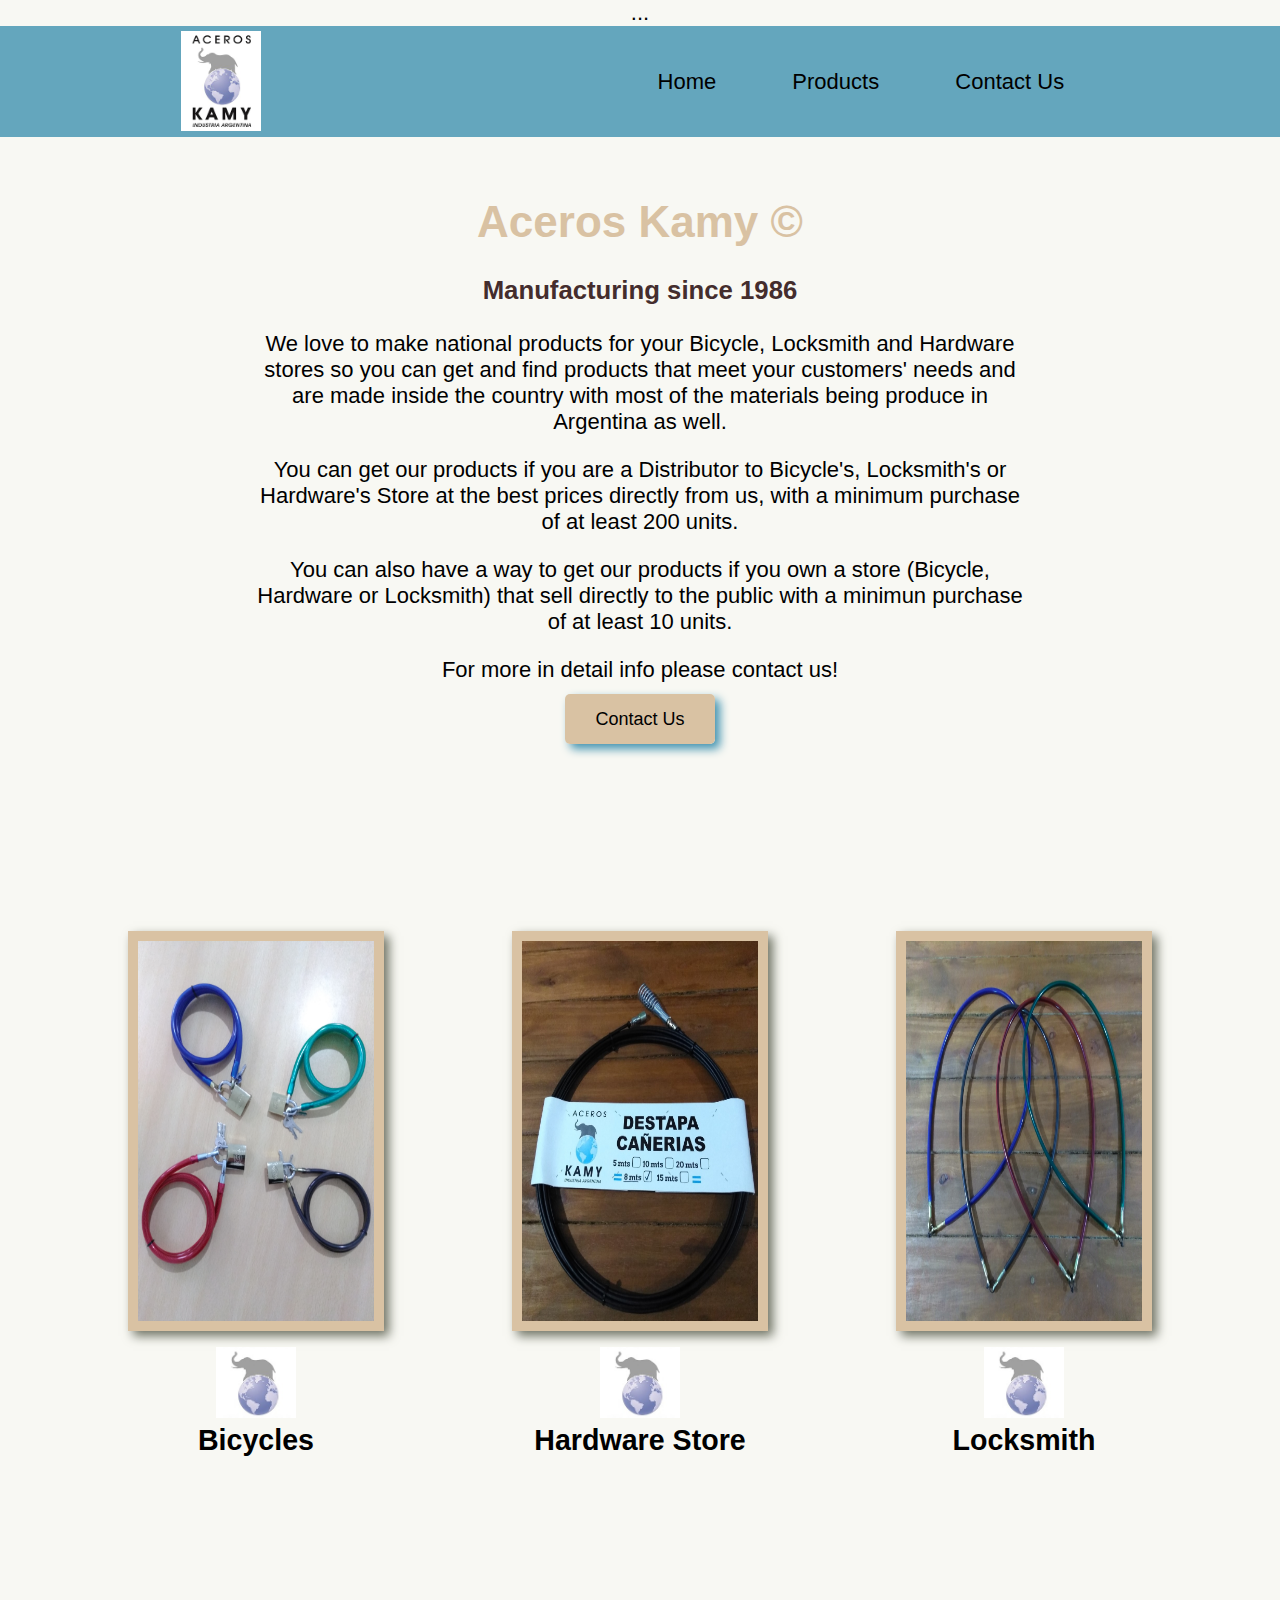
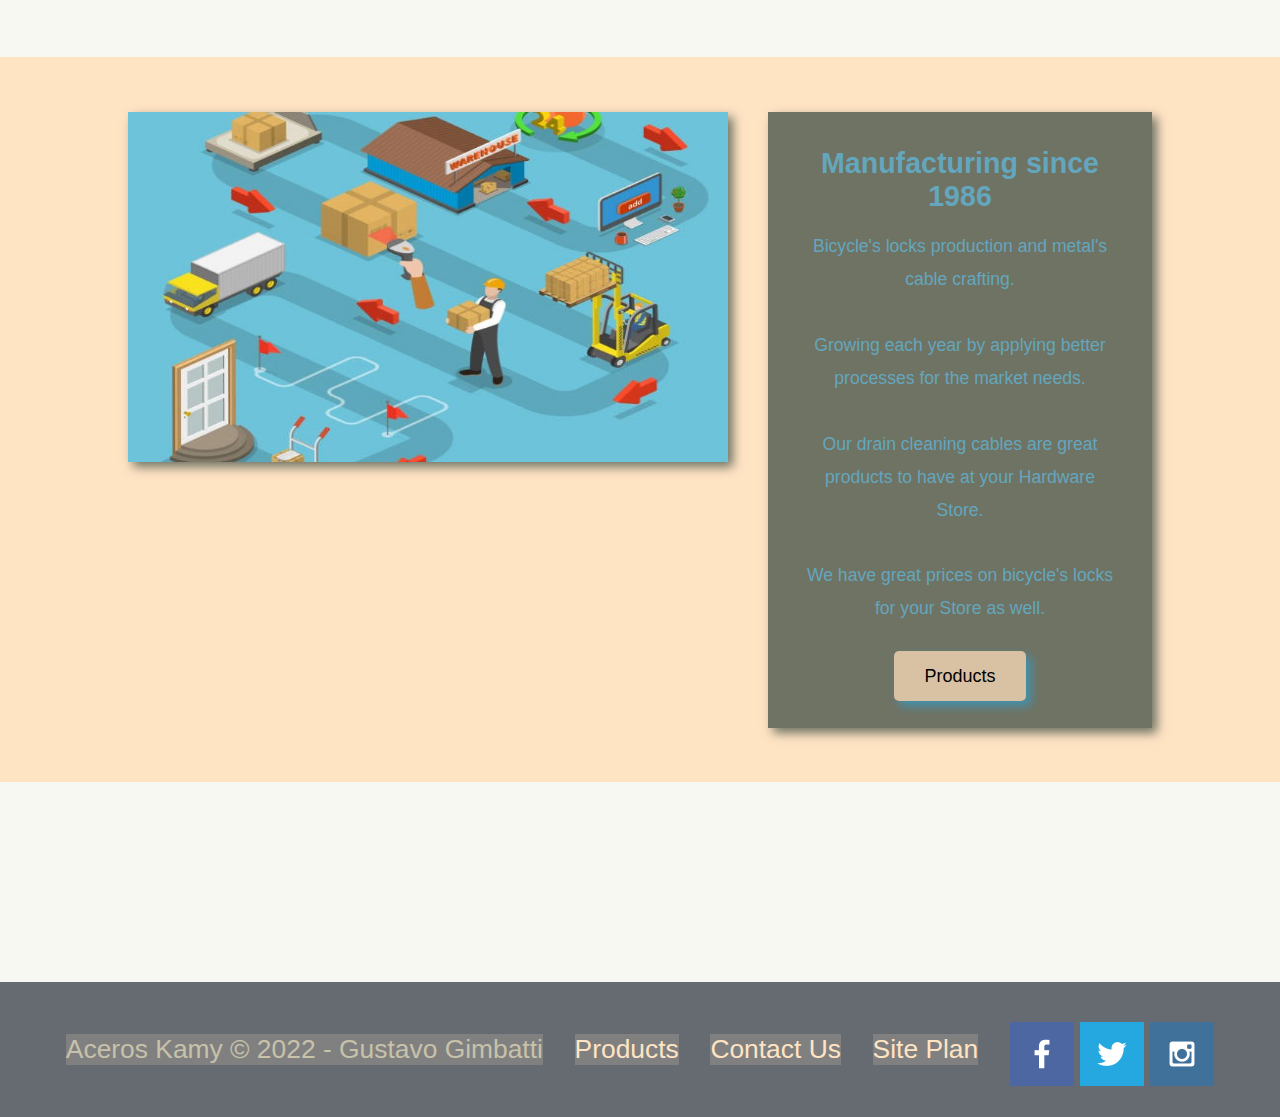
<file: ak/index.html>
<!DOCTYPE html>
<html lang="en">
<head>
    <link type="text/css" rel="stylesheet" href="styles/style.css">
    <meta charset="UTF-8">
    <meta http-equiv="X-UA-Compatible" content="IE=edge">
    <meta name="viewport" content="width=device-width, initial-scale=1.0">
    <title>Aceros Kamy | Bicycles | Hardware Store | Home</title>
</head>
<body>
        <div id="content">
        ...
<header>
        <a id="logo_link" href="index.html">
            <img class="logo" src="images/LogoSmall.jpg" alt="Aceros Kamy Logo">
        </a>
        <nav>
            <a href="index.html">Home</a>
            <a href="products.html">Products</a>
            <a href="contact.html">Contact Us</a>
        </nav>
</header>
<div id="kamy">
        <section id="kamy-msg">
            <h1 class="home-title">Aceros Kamy &copy;</h1>
            <h3>Manufacturing since 1986</h3>
            <p>We love to make national products for your Bicycle, Locksmith and Hardware stores so you can get and find products that meet your customers' needs and are made inside the country with most of the materials being produce in Argentina as well. </p>
            <p>You can get our products if you are a Distributor to Bicycle's, Locksmith's or Hardware's Store at the best prices directly from us, with a minimum purchase of at least 200 units. </p>
            <p>You can also have a way to get our products if you own a store (Bicycle, Hardware or Locksmith) that sell directly to the public with a minimun purchase of at least 10 units. </p>
            <p>For more in detail info please contact us! </p>
            <a class="join" href="contact.html">Contact Us</a>
        </section>
</div>
<main class="home-grid">
    <section class="lingas00-card">
        <img class="card-img" src="images/Lingas00.jpg" alt="bicycles locks">
        <img class="icon" src="images/logoblank.jpg" alt="AK Logo">
        <h2>Bicycles</h2>
    </section>
    <section class="destapa01-card">
        <img class="card-img" src="images/Destapa01.jpg" alt="Destapa image">
        <img class="icon" src="images/logoblank.jpg" alt="AK Logo">
        <h2>Hardware Store</h2>
    </section>
    <section class="lingas-card">
        <img class="card-img" src="images/Lingas.jpg" alt="Lingas image">
        <img class="icon" src="images/logoblank.jpg" alt="AK Logo">
        <h2>Locksmith</h2>
    </section>
    <div id="background"></div>
    <img class="mountains" src="images/Manufacturing01.jpg" alt="Teamwork image">
    <section class="msg">
        <h2>Manufacturing since 1986</h2>
        <p>Bicycle's locks production and metal's cable crafting.</p>
        <p>Growing each year by applying better processes for the market needs.</p>
        <p>Our drain cleaning cables are great products to have at your Hardware Store.</p>
        <p>We have great prices on bicycle's locks for your Store as well.</p>
        <a class="join" href="products.html">Products</a>
    </section>
</main>
<footer>
    <p>Aceros Kamy &copy; 2022 - Gustavo Gimbatti</p>
    <p><a href="products.html">Products</a></p>
    <p><a href="contact.html">Contact Us</a></p>
    <p><a href="site-plan.html">Site Plan</a></p>
    <div class="social">
        <a href="https://facebook.com" target="_blank">
            <img src="images/facebook.png" alt="fb icon" style="width: 64px;height: 64px;">
        </a>
        <a href="https://twitter.com" target="_blank">
            <img src="images/twitter.png" alt="twitter icon" style="width: 64px;height: 64px;">
        </a>
        <a href="https://instagram.com" target="_blank">
            <img src="images/instagram.png" alt="instagram icon" style="width: 64px;height: 64px;">
        </a>
    </div>
</footer>
</div>
</body>
</html>
</file>
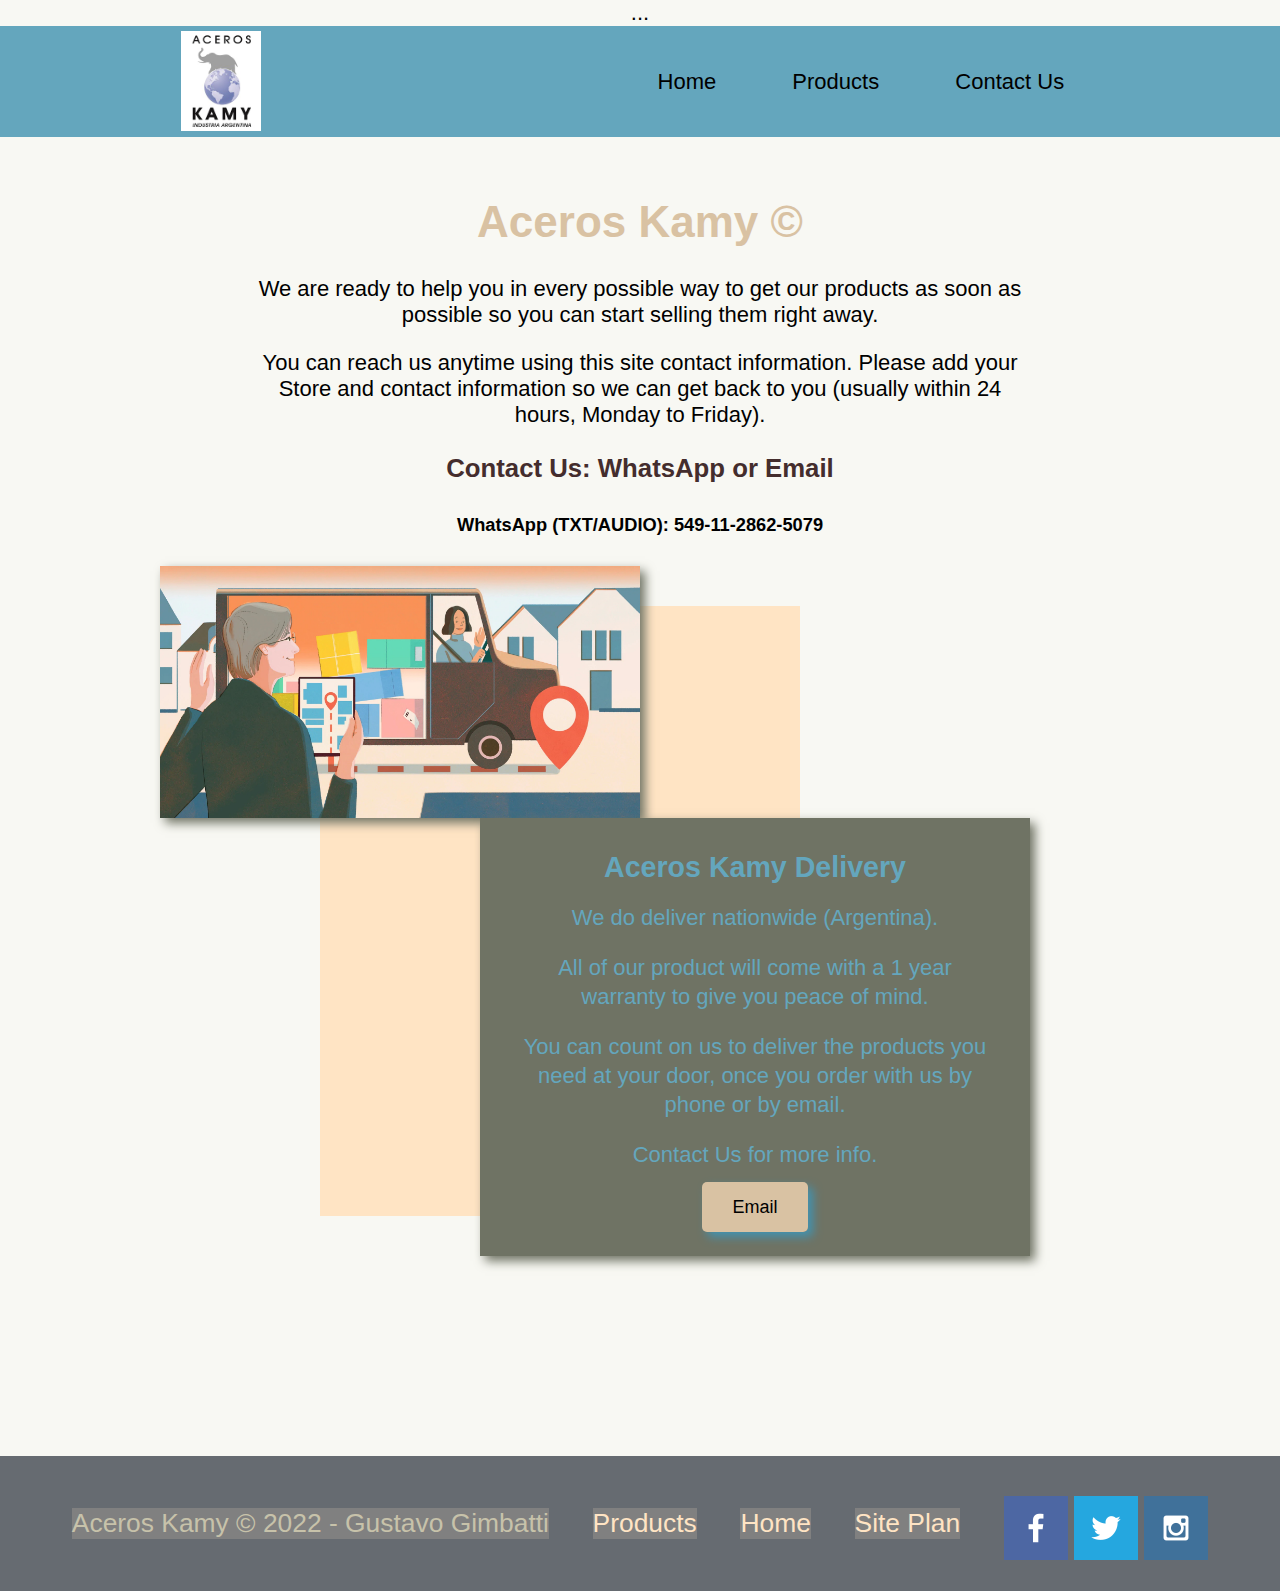
<file: ak/contact.html>
<!DOCTYPE html>
<html lang="en">
<head>
    <link type="text/css" rel="stylesheet" href="styles/style.css">
    <meta charset="UTF-8">
    <meta http-equiv="X-UA-Compatible" content="IE=edge">
    <meta name="viewport" content="width=device-width, initial-scale=1.0">
    <title>Aceros Kamy | Bicycles | Hardware Store | Contact</title>
</head>
<body>
        <div id="content">
        ...
    <header>
        <a id="logo_link" href="index.html">
            <img class="logo" src="images/LogoSmall.jpg" alt="Aceros Kamy Logo">
        </a>
        <nav>
            <a href="index.html">Home</a>
            <a href="products.html">Products</a>
            <a href="contact.html">Contact Us</a>
        </nav>
    </header>
    <div id="kamy">
        <section id="kamy-msg">
            <h1 class="home-title">Aceros Kamy &copy;</h1>
            <p>We are ready to help you in every possible way to get our products as soon as possible so you can start selling them right away. </p>
            <p>You can reach us anytime using this site contact information. Please add your Store and contact information so we can get back to you (usually within 24 hours, Monday to Friday). </p>
            <h3>Contact Us: WhatsApp or Email</h3>
            <h5>WhatsApp (TXT/AUDIO): 549-11-2862-5079</h5>
        </section>
    </div>
    <main class="home-grid2">
        <div id="background2"></div>
        <img class="mountains2" src="images/Delivery00.jpg" alt="Delivery image">
        <section class="msg2">
            <h2>Aceros Kamy Delivery</h2>
            <p>We do deliver nationwide (Argentina).</p>
            <p>All of our product will come with a 1 year warranty to give you peace of mind.</p>
            <p>You can count on us to deliver the products you need at your door, once you order with us by phone or by email.</p>
            <p>Contact Us for more info.</p>
            <a class="join" href="mailto:aceroskamy@gmail.com?">Email</a>
        </section>
    </main>
        </div>
<footer>
    <p>Aceros Kamy &copy; 2022 - Gustavo Gimbatti</p>
    <p><a href="products.html">Products</a></p>
    <p><a href="index.html">Home</a></p>
    <p><a href="site-plan.html">Site Plan</a></p>
    <div class="social">
        <a href="https://facebook.com" target="_blank">
            <img src="images/facebook.png" alt="fb icon" style="width: 64px;height: 64px;">
        </a>
        <a href="https://twitter.com" target="_blank">
            <img src="images/twitter.png" alt="twitter icon" style="width: 64px;height: 64px;">
        </a>
        <a href="https://instagram.com" target="_blank">
            <img src="images/instagram.png" alt="instagram icon" style="width: 64px;height: 64px;">
        </a>
    </div>
</footer>
</body>
</html>
</file>
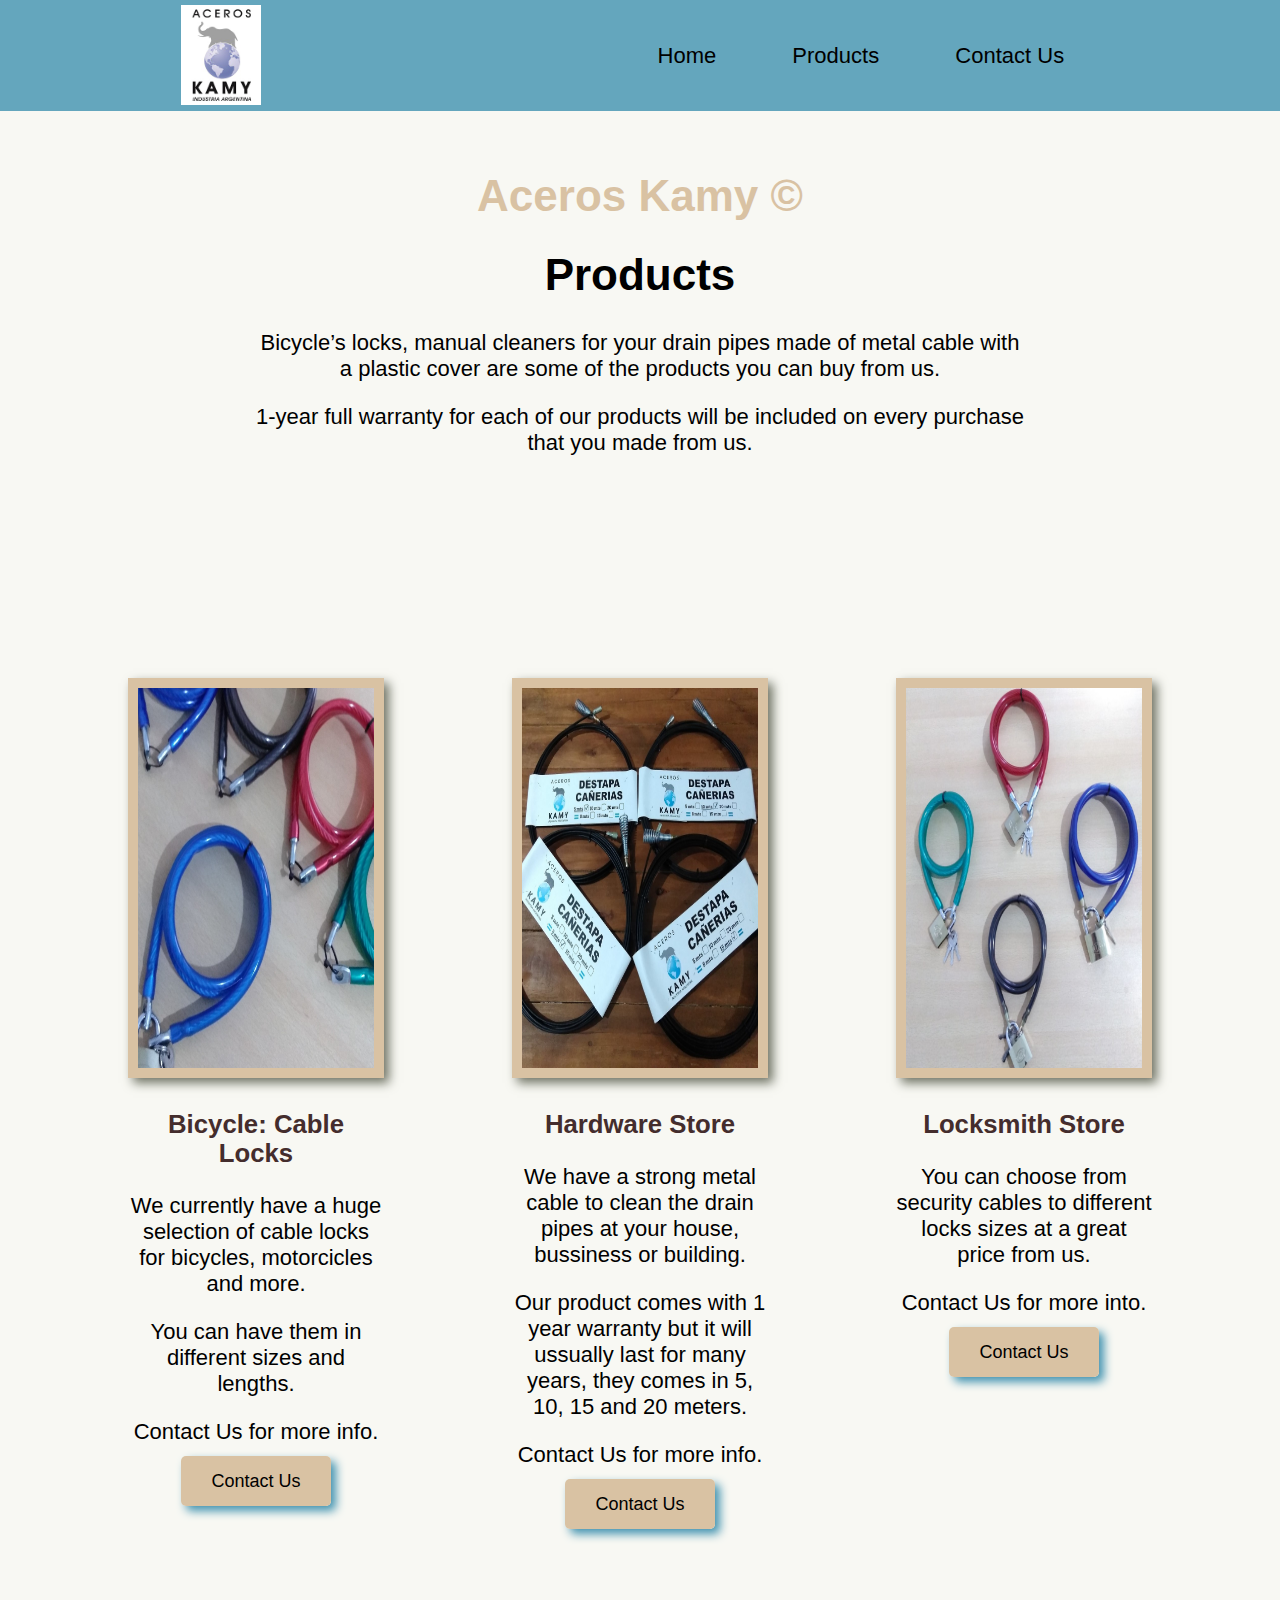
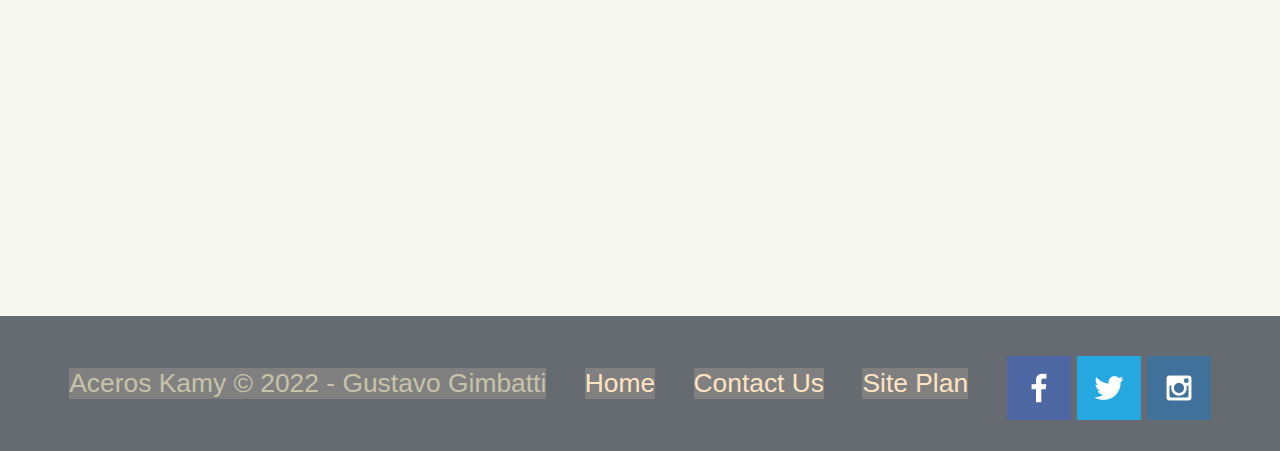
<file: ak/products.html>
<!DOCTYPE html>
<html lang="en-us">

<head>
    <link type="text/css" rel="stylesheet" href="styles/style.css">
    <meta charset="UTF-8">
    <meta http-equiv="X-UA-Compatible" content="IE=edge">
    <meta name="viewport" content="width=device-width, initial-scale=1.0">
    <title>Aceros Kamy | Bicycles | Hardware Store | Products</title>
</head>

<body>
<header>
    <a id="logo_link" href="index.html">
        <img class="logo" src="images/LogoSmall.jpg" alt="Aceros Kamy Logo">
    </a>
    <nav>
        <a href="index.html">Home</a>
        <a href="products.html">Products</a>
        <a href="contact.html">Contact Us</a>
    </nav>
</header>

    <div id="kamy">
        <section id="kamy-msg">
            <h1 class="home-title">Aceros Kamy &copy;</h1>
            <h1>Products</h1>
            <p>Bicycle’s locks, manual cleaners for your drain pipes made of metal cable with a plastic cover are some of the products you can buy from us. </p>
            <p>1-year full warranty for each of our products will be included on every purchase that you made from us. </p>
            <!-- <h2>Gustavo Gimbatti</h2> -->
            <!-- <h2>WDD 130-section number 28</h2> -->
        </section>
    </div>  
    <main class="home-grid">
        <section class="lingas00-card">
            <img class="card-img" src="images/Lingas04.jpg" alt="Lingas Image">
            <h3>Bicycle: Cable Locks</h3>
            <p>We currently have a huge selection of cable locks for bicycles, motorcicles and more.</p>
            <p>You can have them in different sizes and lengths.</p>
            <p>Contact Us for more info.</p>
            <a class="join" href="contact.html">Contact Us</a>
        </section>
        <section class="destapa01-card">
            <img class="card-img" src="images/Destapa000.jpg" alt="Destapa Image">
            <h3>Hardware Store</h3>
            <p>We have a strong metal cable to clean the drain pipes at your house, bussiness or building.</p>
            <p>Our product comes with 1 year warranty but it will ussually last for many years, they comes in 5, 10, 15 and 20 meters.</p>
            <p>Contact Us for more info.</p>
            <a class="join" href="contact.html">Contact Us</a>
        </section>
        <section class="lingas-card">
            <img class="card-img" src="images/Lingas02.jpg" alt="Lingas Image">
            <h3>Locksmith Store</h3>
            <p>You can choose from security cables to different locks sizes at a great price from us.</p>
            <p>Contact Us for more into.</p>
            <a class="join" href="contact.html">Contact Us</a>
        </section>
    </main>
<footer>
    <p>Aceros Kamy &copy; 2022 - Gustavo Gimbatti</p>
    <p><a href="index.html">Home</a></p>
    <p><a href="contact.html">Contact Us</a></p>
    <p><a href="site-plan.html">Site Plan</a></p>
    <div class="social">
        <a href="https://facebook.com" target="_blank">
            <img src="images/facebook.png" alt="fb icon" style="width: 64px;height: 64px;">
        </a>
        <a href="https://twitter.com" target="_blank">
            <img src="images/twitter.png" alt="twitter icon" style="width: 64px;height: 64px;">
        </a>
        <a href="https://instagram.com" target="_blank">
            <img src="images/instagram.png" alt="instagram icon" style="width: 64px;height: 64px;">
        </a>
    </div>
</footer>
</body>
</html>
</file>
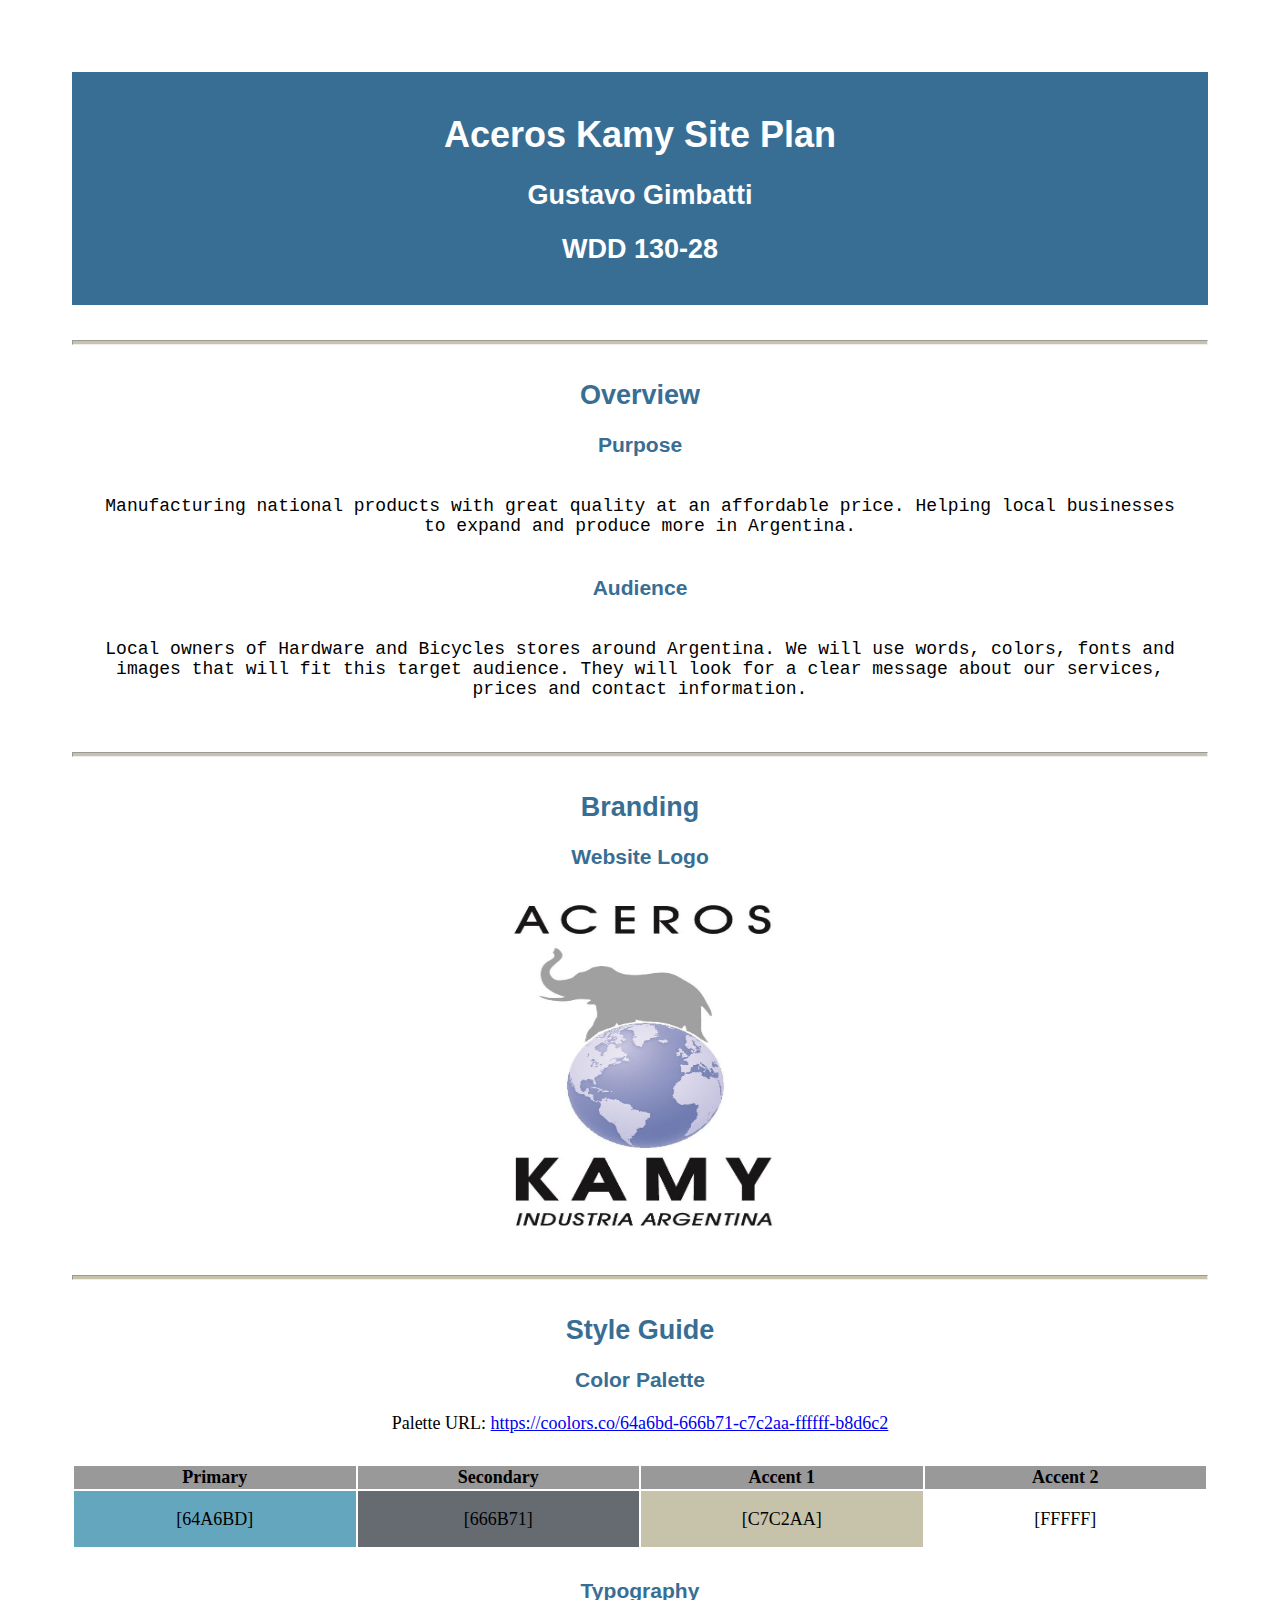
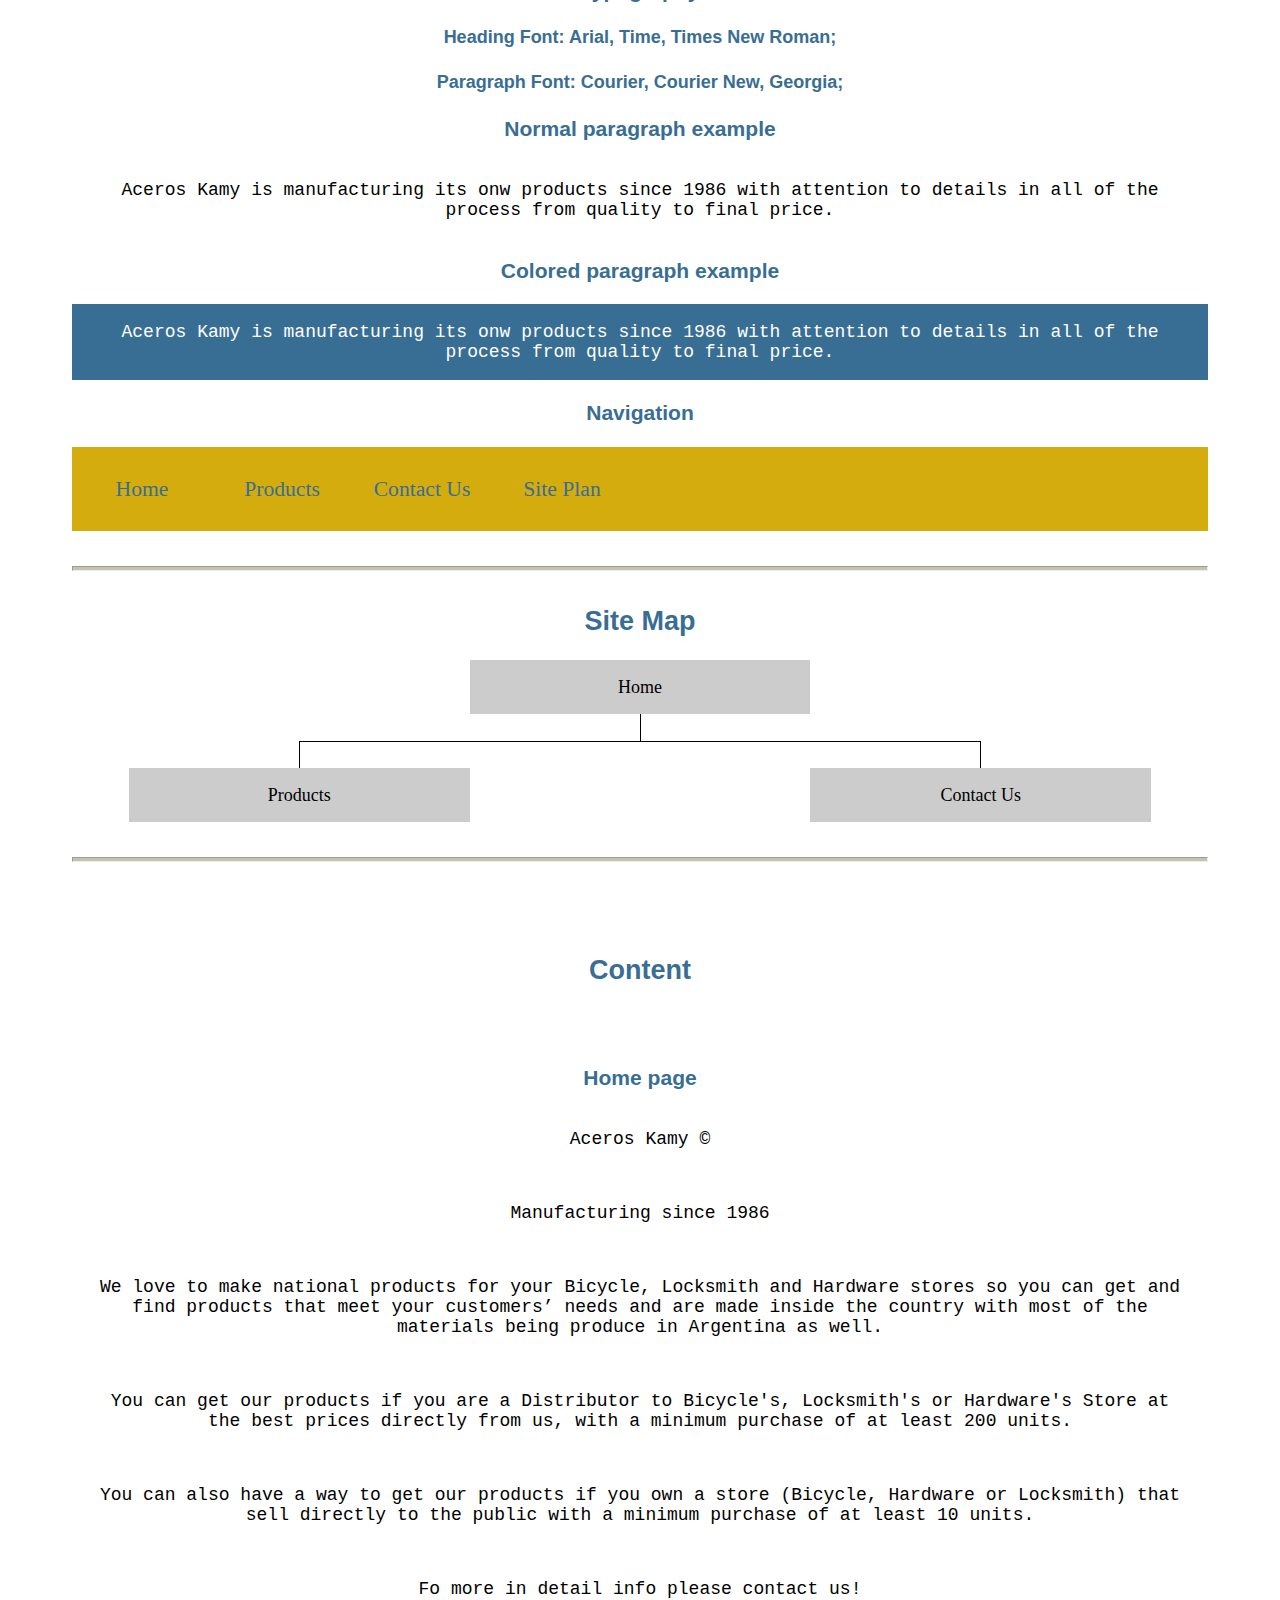
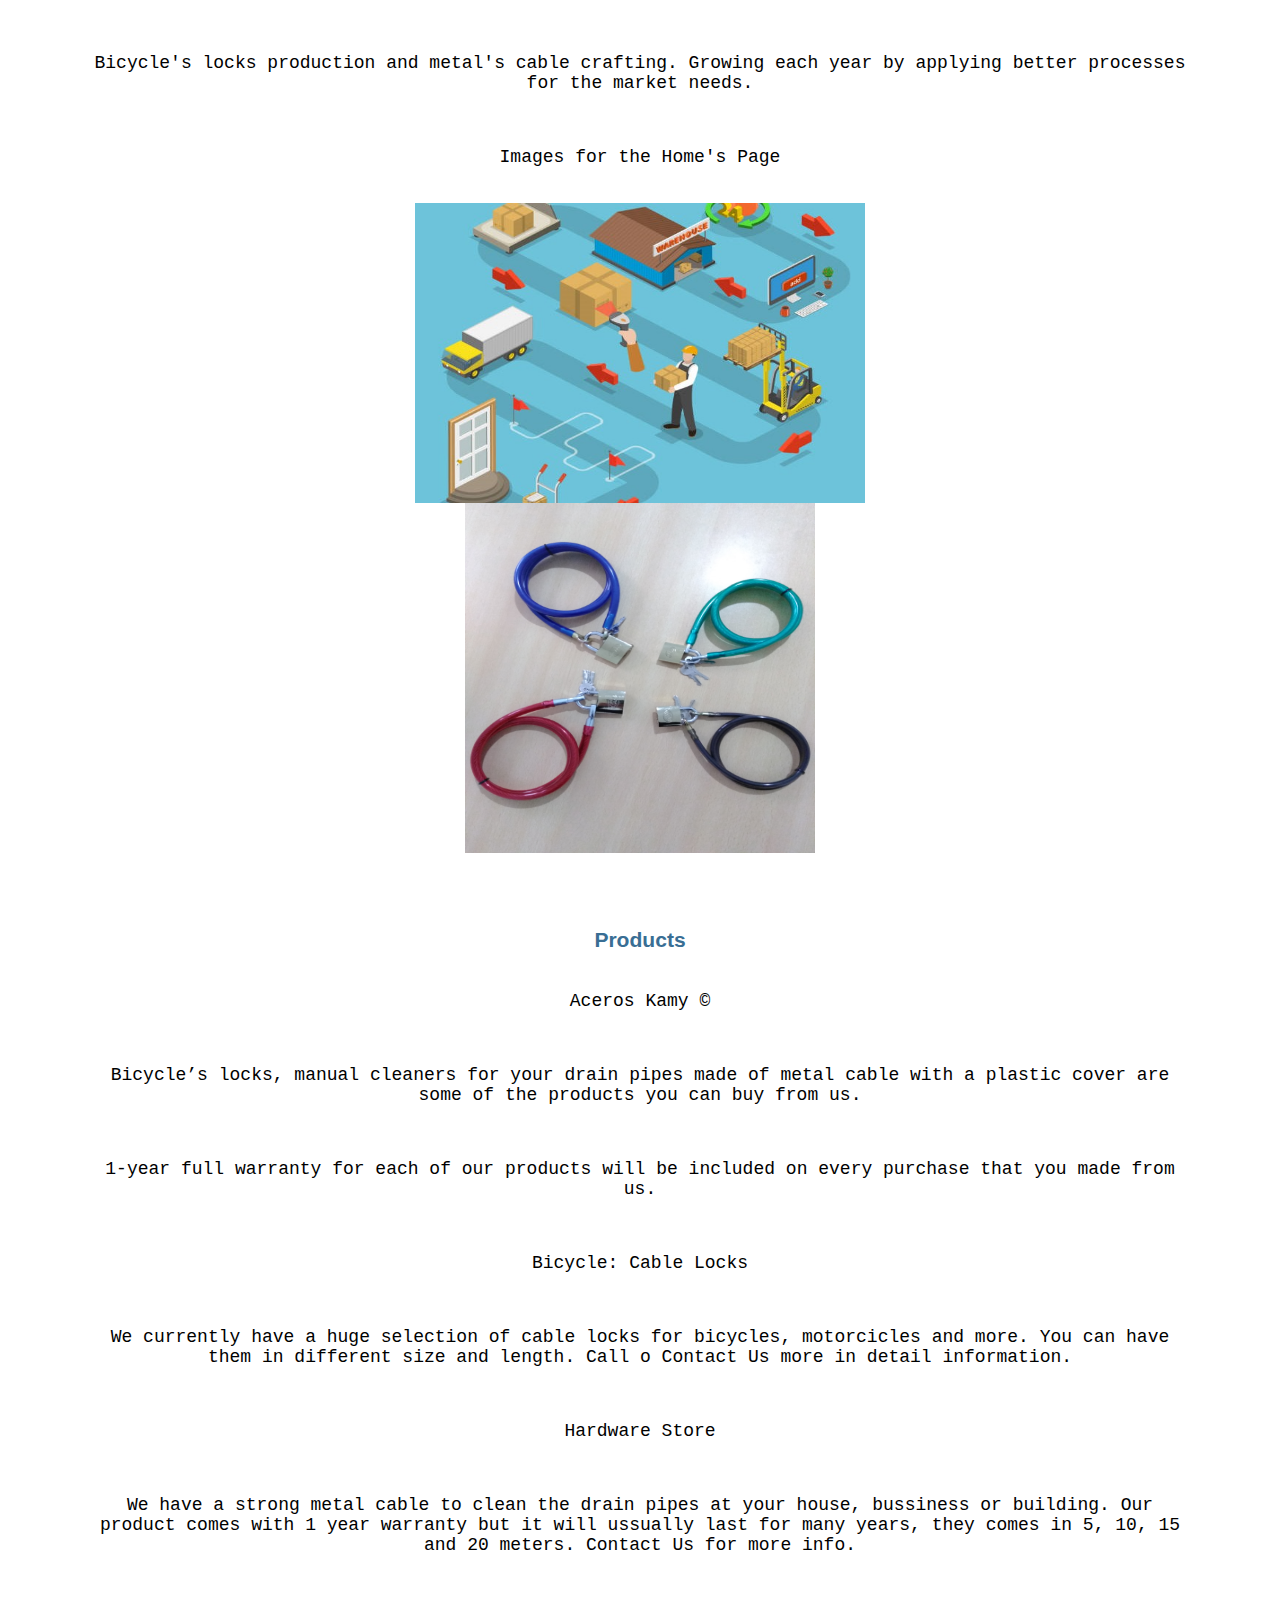
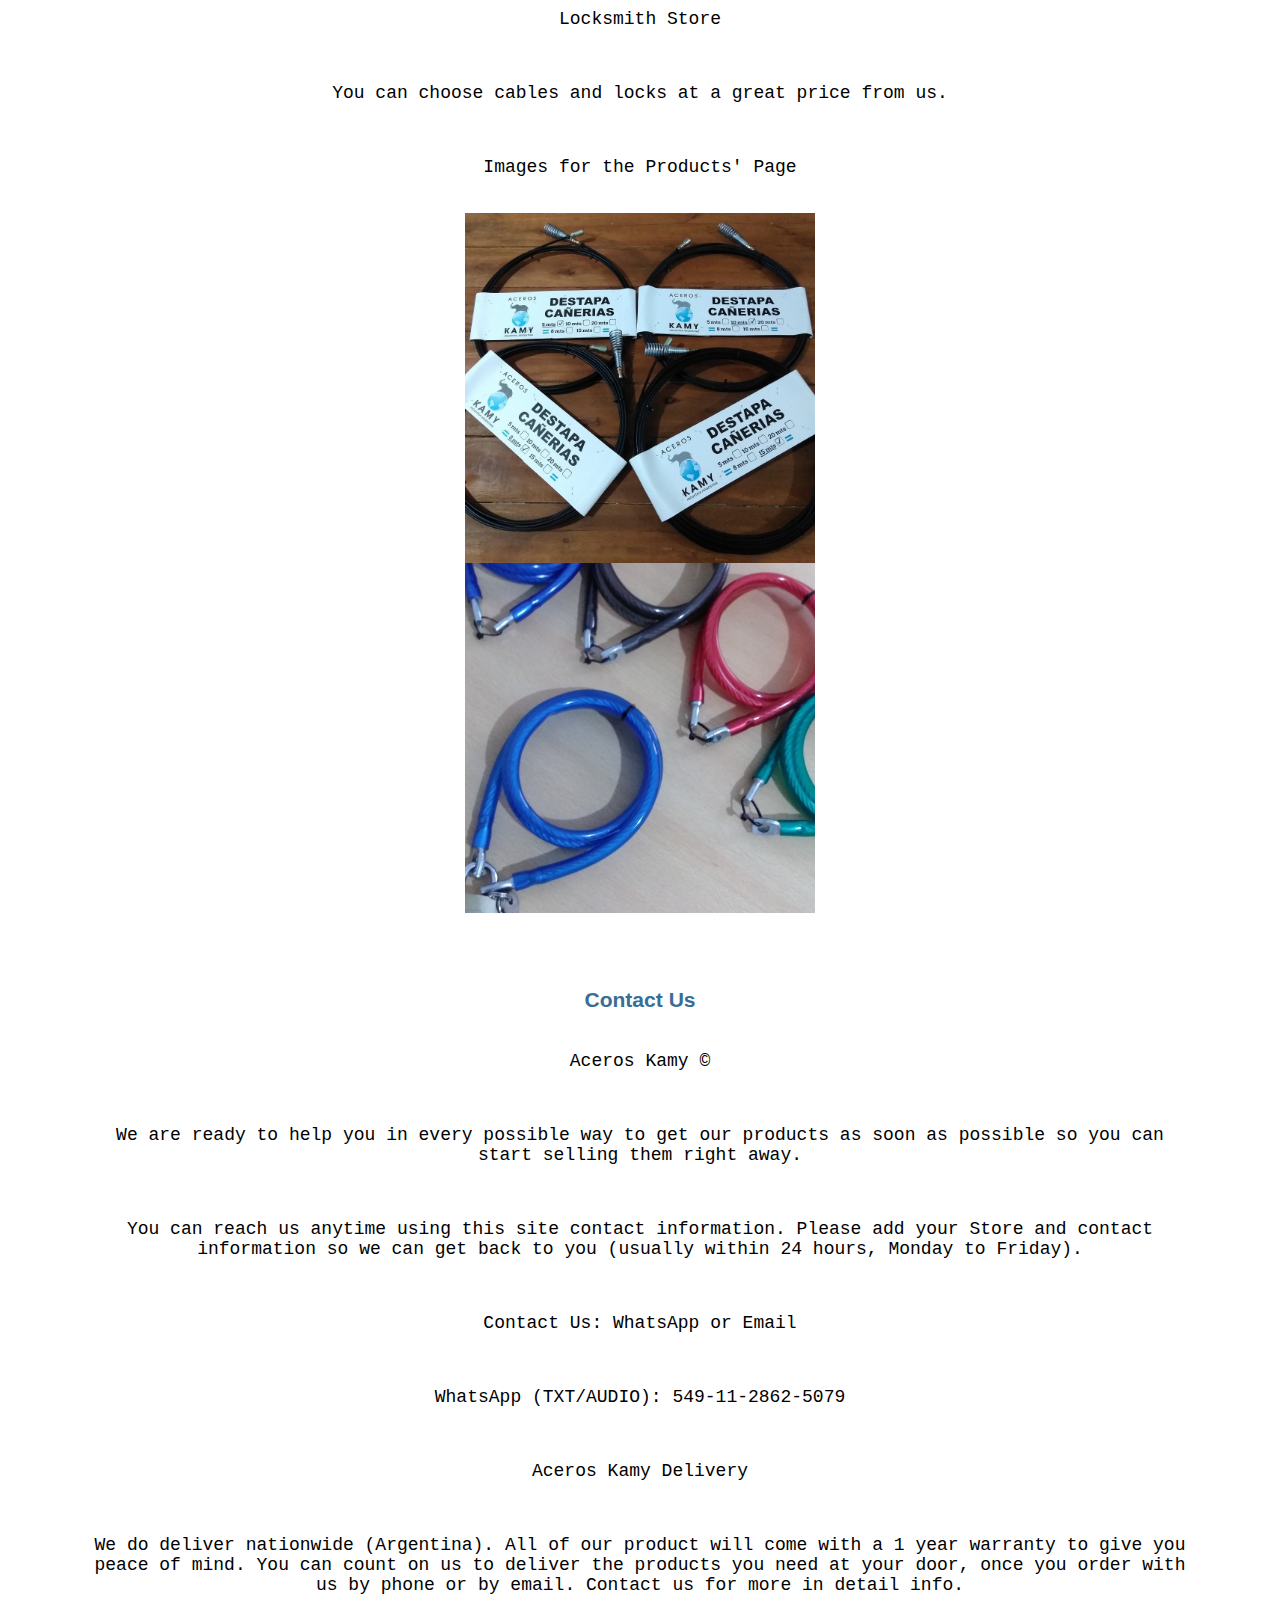
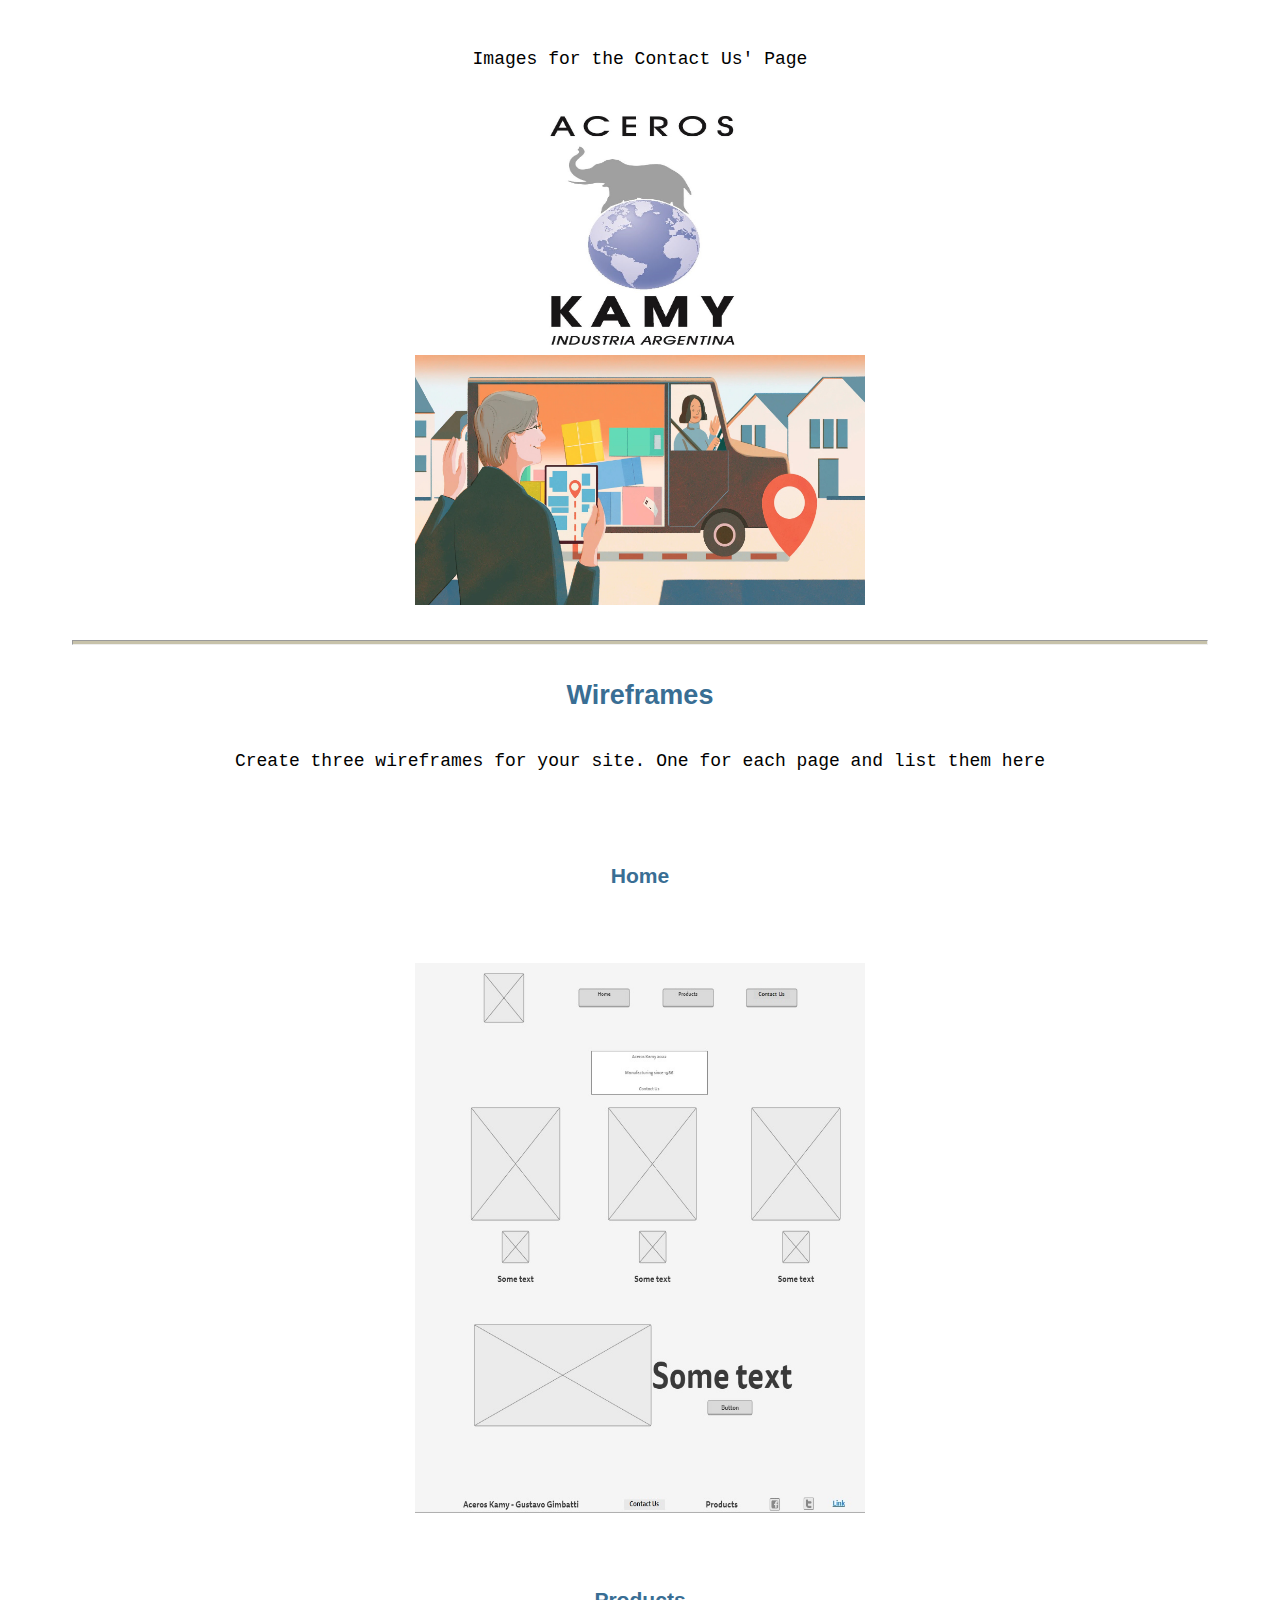
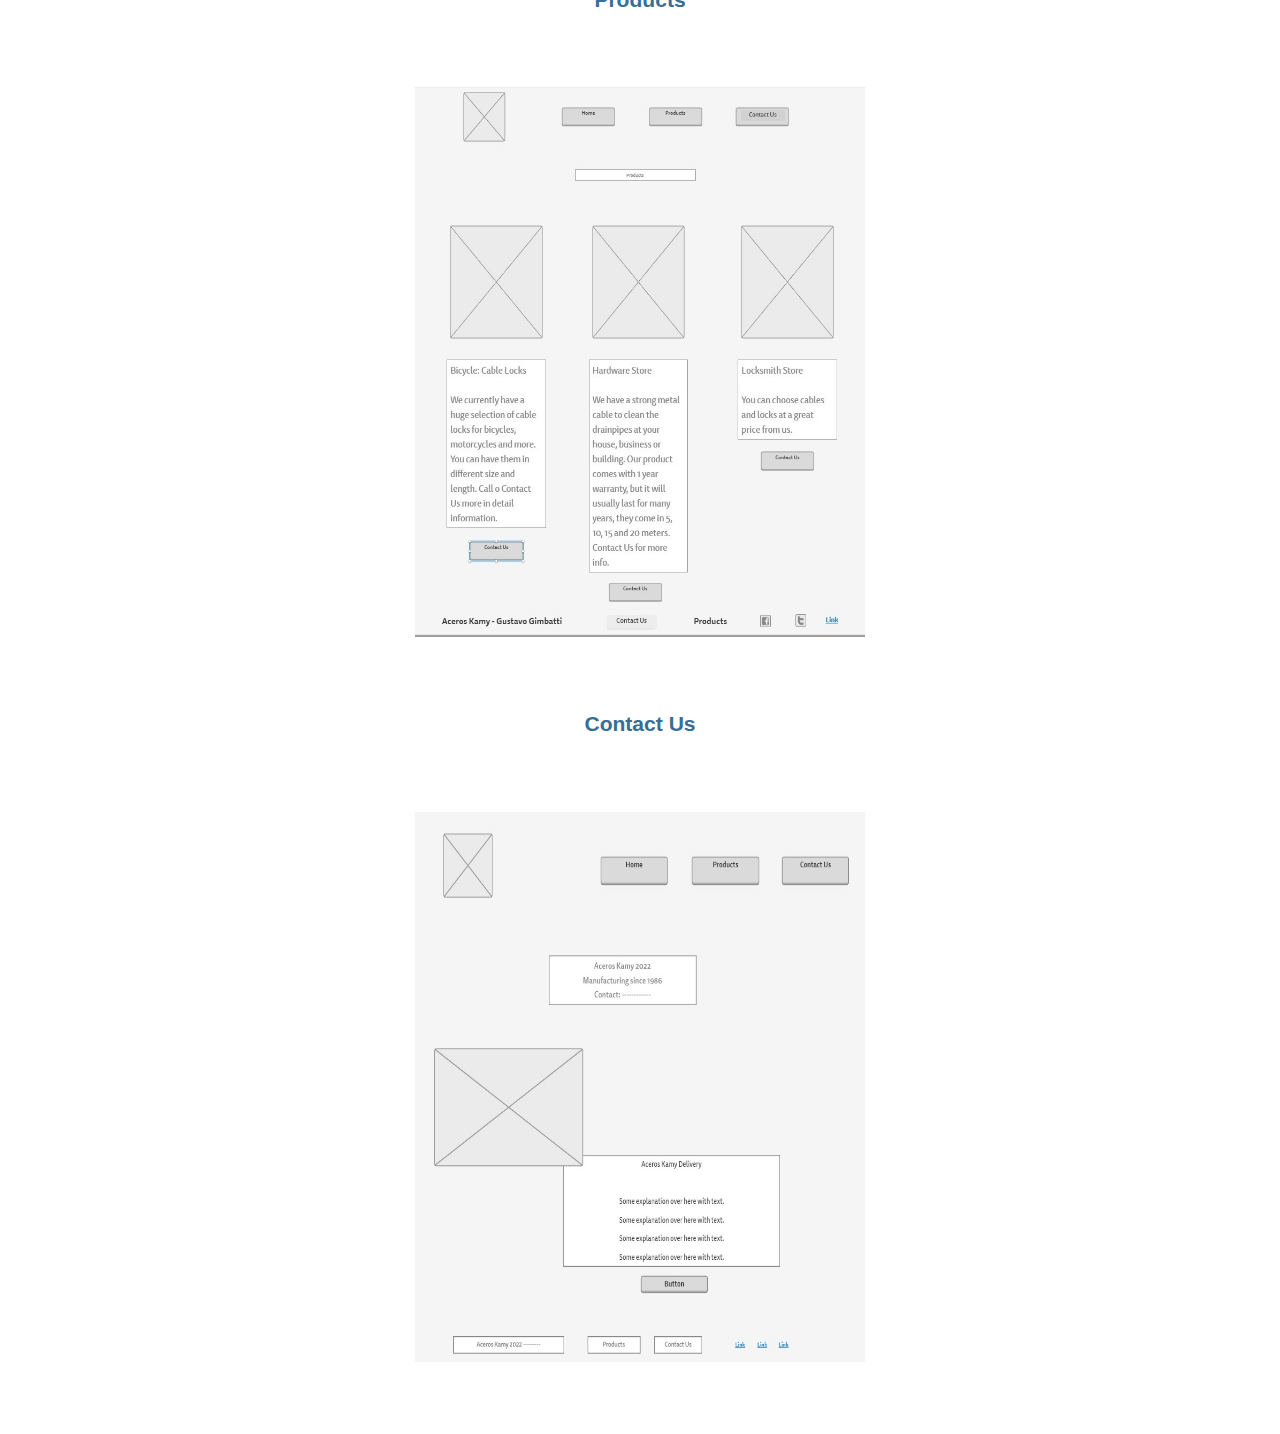
<file: ak/site-plan.html>
<!DOCTYPE html>
<html lang="en-us">
    
  <head>
    <meta charset="utf-8">
    <title>Site Plan</title>
    <link type="text/css" rel="stylesheet" href="styles/site-plan.css">
  </head>

  <body>
    <header>
      <h1>Aceros Kamy Site Plan</h1>
      <h2>Gustavo Gimbatti</h2>
      <h2>WDD 130-28</h2>
      <!-- In the header above, add the name or your site, your name and class number. For example if you are in section 3 you would put WDD 130.03 -->
    </header>
    <main>
      <hr>
      <h2>Overview</h2>
      <h3>Purpose</h3>
      <p>Manufacturing national products with great quality at an affordable price. Helping local businesses to expand and produce more in Argentina.</p>  <!-- change this -->

      <h3>Audience</h3>
      <p>Local owners of Hardware and Bicycles stores around Argentina. We will use words, colors, fonts and images that will fit this target audience. They will look for a clear message about our services, prices and contact information.</p>  <!-- change this -->

      <hr>
      <h2>Branding</h2>
      <h3>Website Logo</h3>
      <img src="images/Logo.jpeg" alt="Logo image" style="height: 350px; width: 350px">
      <hr>
      <h2>
        Style Guide
      </h2>

      <h3>
        Color Palette
      </h3>
      <!--  The colors you choose for a website are one of the most important decisions you will make. Follow the instructions on the activity in iLearn then return and replace the color codes below with the hex color codes (the 6 digit numbers that show at the bottom of each color) for the colors you have chosen below.  You should have at least 2 colors but do not have to fill in all 4 if you do not need them.  -->

      <!-- Copy and paste the URL to your finished palette below Make sure to paste it into both spots -->
      Palette URL: <a href="https://coolors.co/64a6bd-666b71-c7c2aa-ffffff-b8d6c2" target="_blank">https://coolors.co/64a6bd-666b71-c7c2aa-ffffff-b8d6c2</a>


      <table class="colors">
        <tr><th>Primary</th>
          <th>Secondary</th>
          <th>Accent 1</th>
          <th>Accent 2</th></tr>
        <!-- Replace the numbers in the boxes below with your hex color codes. Then switch to the site-plan.css file and change your colors there as well. -->
        <tr><td class="primary">[64A6BD]</td>
          <td class="secondary">[666B71]</td>
          <td class="accent1">[C7C2AA]</td>
          <td class="accent2">[FFFFF]</td></tr>
      </table>

      <h3>
        Typography
      </h3>
      <!-- Choose a font for your paragraphs (body copy) and headlines. What font(s) have you chosen? Why did you choose what you did?  Make sure to review the list of web safe fonts at W3Schools.org as a starting point.  Think also about which of your colors above you might use for background and font colors. -->

      <h4>
        Heading Font: Arial, Time, Times New Roman;
      </h4>
      <h4>
        Paragraph Font: Courier, Courier New, Georgia;
      </h4>
      <h3>
        Normal paragraph example
      </h3>
      <p>
        Aceros Kamy is manufacturing its onw products since 1986 with attention to details in all of the process from quality to final price.
      </p>
      <h3>
        Colored paragraph example
      </h3>
      <p class="colored">
        Aceros Kamy is manufacturing its onw products since 1986 with attention to details in all of the process from quality to final price.
      </p>

      <h3>
        Navigation
      </h3>
      <!-- Think about how you want your navigation bar to look. In the site-plan.css file change the colors to your colors to get the look you desire. --> 
      <nav>
        <a href="index.html">Home</a>
        <a href="products.html">Products</a>
        <a href="contact.html">Contact Us</a>
        <a href="site-plan.html">Site Plan</a>
      </nav>
      <hr>
      <h2>
        Site Map
      </h2>
      <div class="sitemap">
        <div class="sm-home">
          Home
        </div>
        <div class="sm-products">
          Products <!-- change this -->
        </div>
        <div class="sm-contact">
          Contact Us  <!-- change this -->
        </div>

        <div class="top">
          &nbsp;
        </div>
        <div class="left">
          &nbsp;
        </div>
        <div class="right">
          &nbsp;
        </div>

      </div>

      <hr>
      <p></p>
      <h2>
        Content
      </h2>
      <p></p>
      <h3>Home page</h3>
      <p>Aceros Kamy ©</p>
      <p>Manufacturing since 1986</p>
      <p>We love to make national products for your Bicycle, Locksmith and Hardware stores so you can get and find products that meet your customers’ needs and are made inside the country with most of the materials being produce in Argentina as well. </p>
      <p>You can get our products if you are a Distributor to Bicycle's, Locksmith's or Hardware's Store at the best prices directly from us, with a minimum purchase of at least 200 units. </p>
      <p>You can also have a way to get our products if you own a store (Bicycle, Hardware or Locksmith) that sell directly to the public with a minimum purchase of at least 10 units. </p>
      <p>Fo more in detail info please contact us!</p>
      <p>Bicycle's locks production and metal's cable crafting. Growing each year by applying better processes for the market needs.</p>
      <p>Images for the Home's Page</p>
        <img src="images/Manufacturing01.jpg" alt="Teamwork image" style="width: 450px; height: 300px">
        <img src="images/Lingas00.jpg" alt="bicycles locks" style="width: 350px; height: 350px">
      <p></p>

      <h3>Products</h3>
      <p>Aceros Kamy ©</p>
      <p>Bicycle’s locks, manual cleaners for your drain pipes made of metal cable with a plastic cover are some of the products you can buy from us. </p>
      <p>1-year full warranty for each of our products will be included on every purchase that you made from us. </p>
      <p>Bicycle: Cable Locks</p>
      <p>We currently have a huge selection of cable locks for bicycles, motorcicles and more. You can have them in different size and length. Call o Contact Us more in detail information.</p>
      <p>Hardware Store</p>
      <p>We have a strong metal cable to clean the drain pipes at your house, bussiness or building. Our product comes with 1 year warranty but it will ussually last for many years, they comes in 5, 10, 15 and 20 meters. Contact Us for more info.</p>
      <p>Locksmith Store</p>
      <p>You can choose cables and locks at a great price from us.</p>
      <p>Images for the Products' Page</p>
        <img src="images/Destapa000.jpg" alt="Destapa Image" style="width: 350px; height: 350px">
        <img src="images/Lingas04.jpg" alt="Linga Image" style="width: 350px; height: 350px">

      <p></p>
      <h3>Contact Us</h3>
      <p>Aceros Kamy ©</p>
      <p>We are ready to help you in every possible way to get our products as soon as possible so you can start selling them right away. </p>
      <p>You can reach us anytime using this site contact information. Please add your Store and contact information so we can get back to you (usually within 24 hours, Monday to Friday). </p>
      <p>Contact Us: WhatsApp or Email</p>
      <p>WhatsApp (TXT/AUDIO): 549-11-2862-5079</p>
      <p>Aceros Kamy Delivery</p>
      <p>We do deliver nationwide (Argentina). All of our product will come with a 1 year warranty to give you peace of mind. You can count on us to deliver the products you need at your door, once you order with us by phone or by email. Contact us for more in detail info.
      </p>
      <p>Images for the Contact Us' Page</p>
        <img src="images/Logo.jpeg" alt="Logo image" style="height: 250px; width: 250px">
        <img src="images/Delivery00.jpg" alt="Delivery image" style="height: 250px; width: 450px">


      <hr>
      <h2>
        Wireframes
      </h2>
      <p>
        Create three wireframes for your site. One for each page and list them here</p>
      <p></p>
      <h3>Home</h3>
      <p>         
        
      </p>
      <img src="images/Home_Wire_Frame.jpg" alt="home page wireframe" style="height: 550px; width: 450px">
      <p></p>
      <h3>Products</h3>
      <p>         
        
      </p>
      <img src="images/Products_Wire_Frame.jpg" alt="page 2 wireframe" style="height: 550px; width: 450px">
      <p></p>
      <h3>Contact Us</h3>
      <p>         
        
      </p>
      <img src="images/Contact_Us_Wire_Frame.jpg" alt="page 3 wireframe" style="height: 550px; width: 450px">
    </main>
  </body>

</html>
</file>
<file: ak/styles/style.css>
#content {
    max-width: 1600px;
    text-align: center;
    width: auto;
    margin: 0px auto 0px auto;
}
#kamy {
    text-align: center;
    display: grid;
    grid-template-columns: 1fr 3fr 1fr;
    margin-top: -100px;
}
#hero-img {
    width: 100%;
}
#hero-box {
    grid-column: 1/4;
    grid-row: 1/3;
    z-index: -1;
}
#kamy-msg {
    text-align: center;
    grid-column: 2/3;
    grid-row: 1/2;
    margin-top: 100px;
    z-index: 1;
    padding-top: 50px;
}
#hero-msg h4{
    color: rgb(68, 45, 45);
}
#background {
    height: 725px;
    background-color: bisque;
    grid-column: 1/11;
    grid-row: 4/9;
}
#background2 {
    height: auto;
    width: auto;
    background-color: bisque;
    grid-column: 3/6;
    grid-row: 5/7;
    margin-top: 40px;
    margin-bottom: 40px;
}
#logo_link {
    padding-top: 5px;
    justify-self: center;
    align-self: center;
}
.home-title {
    font-family: Verdana, Geneva, Tahoma, sans-serif;
    font-size: 2em;
    margin-top: 10px;
    color: #d9c2a3;
}
.logo {
    width: 80px;
}
.icon {
    width: 80px;
    padding-top: 10px;
}
.icon2 {
    width: 90px;
    padding-top: 20px;
    margin-left: 80px;
}
.button-box {
    text-align: center;
    background-color: #d9c2a3;
    color: black;
    font-size: 18px;
    border-radius: 5px;
    transition: transform .5s;
    box-shadow: 5px 5px 10px #4293b0;
}
.book {
    text-decoration: none;
    background-color: #d9c2a3;
    color: black;
    font-size: 18px;
    padding: 15px 30px;
    margin-top: 50px;
    border-radius: 5px;
}
.join {
    text-decoration: none;
    background-color: #d9c2a3;
    color: black;
    font-size: 18px;
    padding: 15px 30px;
    margin-top: 50px;
    border-radius: 5px;
    transition: transform .5s;
    box-shadow: 5px 5px 10px #4293b0;
}
.msg {
    background-color: #6f7364;
    color: #64A6BD;
    font-family: Verdana, Geneva, Tahoma, sans-serif;
    line-height: 1.5em;
    padding: 35px;
    grid-column: 7/10;
    grid-row: 6/7;
    box-shadow: 5px 5px 10px #6f7364;
}
.msg p{
    font-size: .8em;
    padding-bottom: 15px;
}
.home-grid {
    text-align: center;
    display: grid;
    grid-template-columns: repeat(10, 1fr);
}
.home-grid2 {
    text-align: center;
    display: grid;
    grid-template-columns: repeat(8, 1fr);
}
.card-img {
    width: 100%;
    height: 400px;
    border: 10px solid #d9c2a3;
    transition: transform .5s;
    box-shadow: 5px 5px 10px #6f7364;
}
.card-img:hover {
    opacity: .6;
    transform: scale(1.1);
}
.mountains {
    width: 600px;
    height: 350px;
    grid-column: 2/7;
    grid-row: 5/8;
    box-shadow: 5px 5px 10px #6f7364;

}
.msg2 {
    background-color: #6f7364;
    color: #64A6BD;
    font-family: Verdana, Geneva, Tahoma, sans-serif;
    line-height: 1.3em;
    padding: 35px;
    grid-column: 4/7;
    grid-row: 6/7;
    box-shadow: 5px 5px 10px #6f7364;
    width: 100%;
}
.mountains2 {
    width: 100%;
    height: auto;
    grid-column: 2/5;
    grid-row: 5/6;
    box-shadow: 5px 5px 10px #6f7364;
}
.social img {
    padding-top: 15px;
}
.lingas00-card {
    margin: 200px 0;
    grid-column: 2/4;
    grid-row: 2/3;
}
.rivers-card2 {
    margin: 200px 0;
    grid-column: 2/4;
    grid-row: 2/3;
}
.destapa01-card {
    margin: 200px 0;
    grid-column: 5/7;
    grid-row: 2/3;
}
.lingas-card {
    margin: 200px 0;
    grid-column: 8/10;
    grid-row: 2/3;
}
.rapids-card2 {
    margin: 200px 0;
    grid-column: 6/8;
    grid-row: 2/3;
}
main section img {
    box-sizing: border-box;
}
p a{
    color: bisque;
    text-decoration: none;
}
main a {
    text-decoration: none;
    background-color: bisque;
    text-align: center;
}
header {
    display: grid;
    grid-template-columns: 150px auto;
    justify-items: center;
    align-items: center;
    display: flex;
    justify-content: space-around;
    color: white;
    text-align: left;
    text-decoration: none;
    background-color: #64A6BD;
    width: 100%;
}
body {
    background-color: rgb(248, 248, 243);
    font-family: Verdana, Geneva, Tahoma, sans-serif;
    font-size: 22px;
    margin: 0;
    padding: 0;
}
h1 {
    text-align: center;
}
h2 {
    font-size: 1.3em;
    margin: 0;
}
h3 {
    color: rgb(68, 45, 45);
}
nav {
    font-size: 1em;
}
nav a {
    text-decoration: none;
    color: black;
    text-align: center;
    padding: 35px;
}
nav a:hover {
    background-color: rgb(250, 241, 241);
    text-align: center;
    text-decoration: underline;
}
footer p {
    font-size: 1.2em;
    background-color: gray;
}
footer p a:hover {
    background-color: rgb(52, 47, 47);
    text-decoration: underline;
}
footer a {
    text-align: center;
    text-decoration: none;
}
footer {
    margin-top: 200px;
    color: #C7C2AA;
    text-decoration: none;
    text-align: left;
    background-color: #666B71;
    padding: 25px 50px;
    display: flex;
    justify-content: space-around;
    align-items: center;
}
footer .social img {
    padding-top: 15px;
}
@media screen and (max-width: 900px) {
    #hero, .home-grid {
        display: block;
        height: auto;
    }
    nav, footer {
        flex-direction: column;
    }
    nav a {
        display: block;
        padding: 15px;
    }
    #hero {
        margin-top: 0;
    }
    #hero-msg {
        margin-top: 0;
    }
    #hero-msg h4 {
        display: none;
    }
    .home-title {
        font-size: 25px;
        color: #6f7364;
    }
    .rivers-card, .camping-card, .rapids-card { 
        margin: 50px auto;
        width: 60%;
    }
    #background {
        display: none;
    }
    .mountains, .msg {
        width: 80%;
        display: block;
        margin: 0 auto;
    }
    footer {
        margin-top: 25px;
    }
}
</file>
<file: ak/styles/site-plan.css>
/* if you are using any Google fonts change the font names below to your fonts. 
Any spaces in your font name should be replaced with a +. 
Fonts are separated by a | */
@import url('https://fonts.googleapis.com/css?family=IM+Fell+French+Canon+SC|Lato');

:root {
  /* change the values below to your colors from your palette */
  --primary-color: #64A6BD   ;
  --secondary-color: #666B71 ;
  --accent1-color: #C7C2AA;
  --accent2-color: #FFFFFF;

  /* change the values below to your chosen font(s) */
  --heading-font: Arial, Time, Times New Roman;
  --paragraph-font: Courier, Courier New, Georgia;

  /* these colors below should be chosen from among your palette colors above */
  --headline-color-on-white: #396E94;  /* headlines on a white background */ 
  --headline-color-on-color: white; /* headlines on a colored background */ 
  --paragraph-color-on-white: #396E94; /* paragraph text on a white background */ 
  --paragraph-color-on-color: white; /* paragraph text on a colored background */ 
  --paragraph-background-color: #396E94  ;
  --nav-link-color: #396E94;
  --nav-background-color: #D4AC0D;
  --nav-hover-link-color: white;
  --nav-hover-background-color: #396E94;
}


/*  Look around below...but DON'T CHANGE ANYTHING! */

body {
  max-width: 1200px;
  margin: 0 auto;
  padding: 4em;
  font-size: 18px;
  text-align: center;
}
img {
  display: block;
  margin: 0 auto;
}
h1, h2, h3, h4, h5, h6 {
  font-family: var(--heading-font);
  color: var(--headline-color-on-white);
}
h2 {
  text-align: center;
}
hr {
  height: 3px;
  margin: 35px 0;
  background: var(--accent1-color);
}
header {
  padding: 1em;
  text-align: center;
  color: var(--paragraph-color-on-color);
  background-color: var(--paragraph-background-color);
}
header > h1, header > h2 {
  color: var(--headline-color-on-color);
}

p {
  font-family: var(--paragraph-font);
  color: var(--paragraph-color);
  padding: 1em;
}
.colors {
  width: 100%;
  min-width: 350px;
  margin: 30px auto;
  text-align: center;
}
.colors th {
  background-color: #999;
}
.colors td{
  width: 25%;
  height: 3em;
}

.primary {
  background-color: var(--primary-color);
}
.secondary {
  background-color: var(--secondary-color);
}
.accent1 {
  background-color: var(--accent1-color);
}
.accent2{
  background-color: var(--accent2-color);
}

p.colored {
  background-color: var(--paragraph-background-color);
  color: var(--paragraph-color-on-color);
}

nav {
  background-color: var(--nav-background-color);
  line-height: 3em;
  text-align: center;
  font-size: 1.2em;
}
nav  {
  list-style-type: none;
  display: flex;

}
nav a {
  padding:1em;
  min-width: 120px;
  text-decoration: none;
  padding: 10px;

}
nav a:link, nav a:visited {
  color: var(--nav-link-color);
}
nav a:hover {
  color: var(--nav-hover-link-color);
  background-color: var(--nav-hover-background-color);
}

.sitemap {
  display: grid;
  justify-content: center;

  grid-template-columns: repeat(6, 15%);
  grid-template-rows: 3em 1.5em 1.5em 3em;
  grid-template-areas: ". . home home . ."
    ". . . top . ."
    ". left left right right ."
    "page2 page2 . . page3 page3";
}
.sitemap > div {

  text-align: center;

}
.sm-home {
  grid-area: home;
  background-color: #ccc;
  line-height: 3em;
}
.sm-products {
  grid-area: page2;
  background-color: #ccc;
  line-height: 3em;
}
.sm-contact {
  grid-area: page3;
  background-color: #ccc;
  line-height: 3em;
}

.top {
  grid-area: top;
  border-left: 1px solid;
}

.left {
  grid-area: left;
  border-top: 1px solid;
  border-left: 1px solid;
}

.right {
  grid-area: right;
  border-top: 1px solid;
  border-right: 1px solid;
}
@media screen and (max-width: 900px) {
    #hero, .home-grid {
        display: block;
        height: auto;
    }
    nav, footer {
        flex-direction: column;
    }
    nav a {
        display: block;
        padding: 15px;
    }
    #hero {
        margin-top: 0;
    }
    #hero-msg {
        margin-top: 0;
    }
    #hero-msg h4 {
        display: none;
    }
    .home-title {
        font-size: 25px;
        color: #6f7364;
    }
    .rivers-card, .camping-card, .rapids-card { 
        margin: 50px auto;
        width: 60%;
    }
    #background {
        display: none;
    }
    .mountains, .msg {
        width: 80%;
        display: block;
        margin: 0 auto;
    }
    footer {
        margin-top: 25px;
    }
}
</file>
